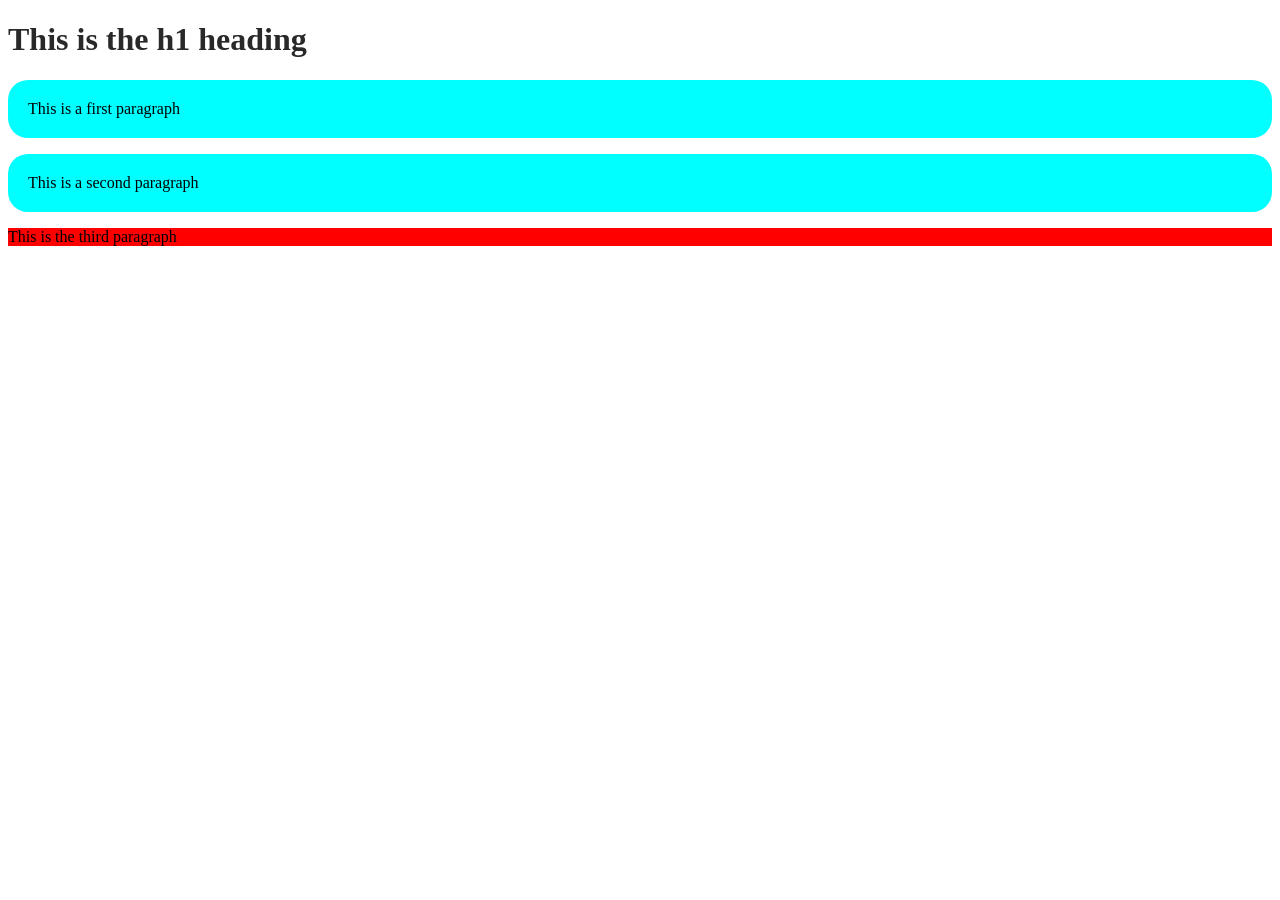
<file: gettingstarted.html>
<!DOCTYPE html>
<html>

<head>
    <title>Example website HTML and CSS</title>
    <link href="gettingstarted.css" rel="stylesheet" type="text/css" />
</head>

<body>
    <h1>This is the h1 heading</h1>
    <p class="prettyparagraph">This is a first paragraph</p>
    <p class="prettyparagraph">This is a second paragraph</p>
    <p id="superimportantparagraph">This is the third paragraph</p>
</body>

</html>
</file>
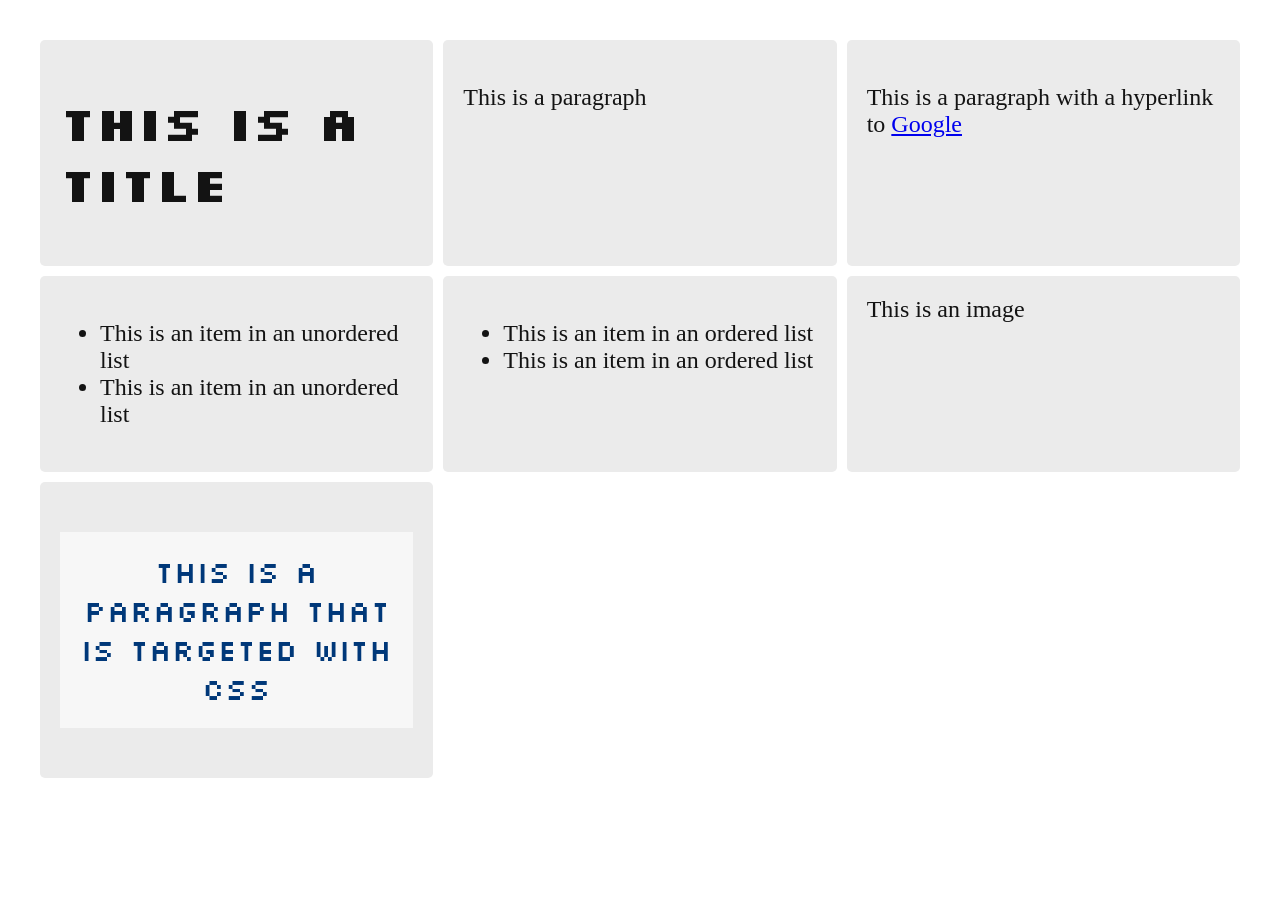
<file: grid.html>
<!DOCTYPE html>
<html>

<head>
	<title>Example website HTML and CSS</title>
	<link href="grid.css" rel="stylesheet" type="text/css" />
	<link rel="preconnect" href="https://fonts.googleapis.com">
	<link rel="preconnect" href="https://fonts.gstatic.com" crossorigin>
	<link href="https://fonts.googleapis.com/css2?family=Silkscreen:wght@400;700&display=swap" rel="stylesheet">
</head>

<body>
	<div class="wrapper">
		<div class="box a">
			<h1>This is a title</h1>
		</div>
		<div class="box b">
			<p>This is a paragraph</p>
		</div>
		<div class="box c">
			<p>This is a paragraph with a hyperlink to <a href="https://www.google.be">Google</a></p>
		</div>
		<div class="box d">
			<ul>
				<li>This is an item in an unordered list</li>
				<li>This is an item in an unordered list</li>
			</ul>
		</div>
		<div class="box e">
			<ul>
				<li>This is an item in an ordered list</li>
				<li>This is an item in an ordered list</li>
			</ul>
		</div>
		<div class="box f">
			<div>This is an image</div>
			<div></div>
		</div>
		<div class="box">
			<p class="coolparagraph">This is a paragraph that is targeted with CSS</p>
		</div>
	</div>
</body>

</html>
</file>
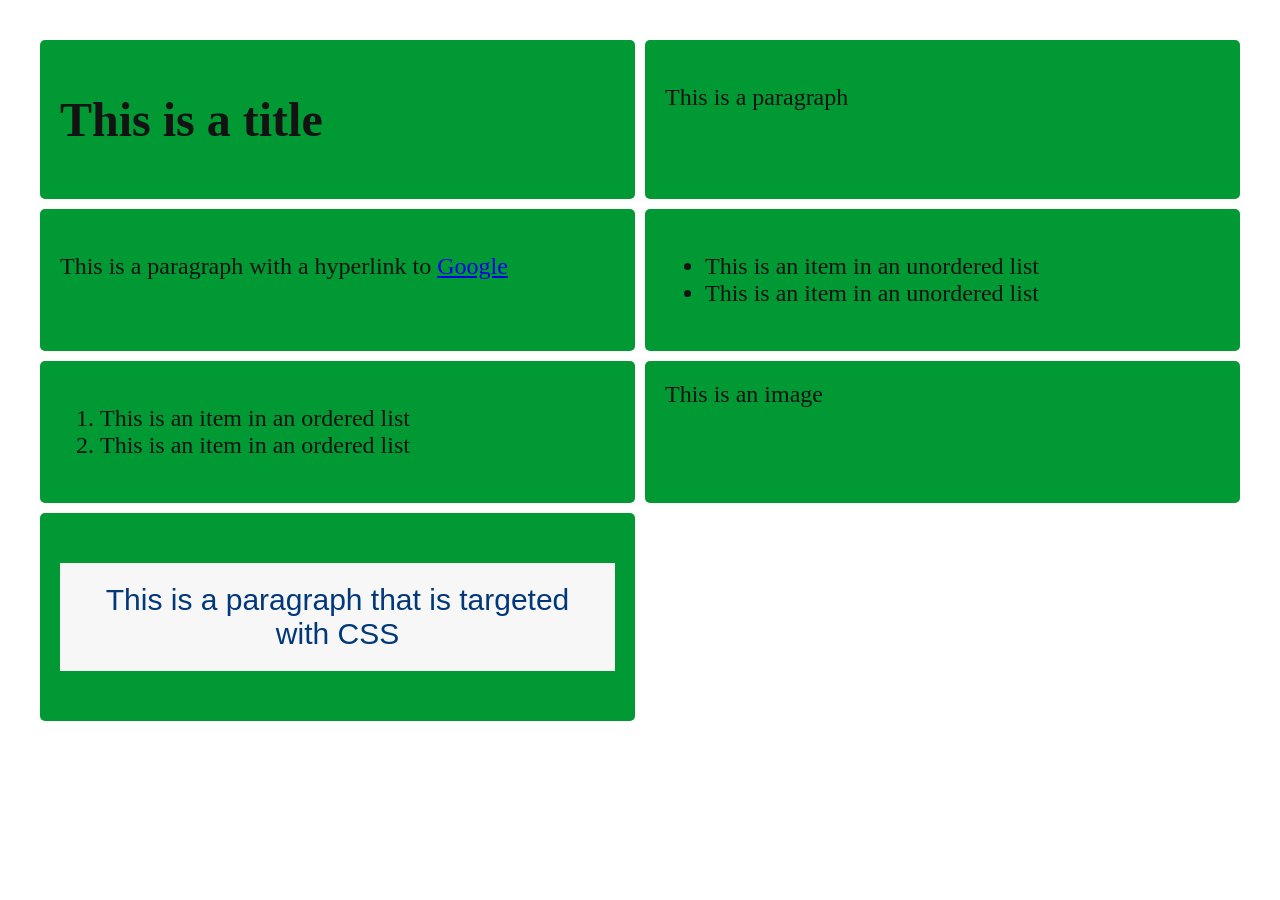
<file: grid_and_mediaquery.html>
<!DOCTYPE html>
<html>

<head>
	<title>Example website HTML and CSS</title>
	<link href="grid_and_mediaquery.css" rel="stylesheet" type="text/css" />
</head>

<body>
	<div class="wrapper">
		<div class="box a">
			<h1>This is a title</h1>
		</div>
		<div class="box b">
			<p>This is a paragraph</p>
		</div>
		<div class="box c">
			<p>This is a paragraph with a hyperlink to <a href="https://www.google.be">Google</a></p>
		</div>
		<div class="box d">
			<ul>
				<li>This is an item in an unordered list</li>
				<li>This is an item in an unordered list</li>
			</ul>
		</div>
		<div class="box e">
			<ol>
				<li>This is an item in an ordered list</li>
				<li>This is an item in an ordered list</li>
			</ol>
		</div>
		<div class="box f">
			<div>This is an image</div>
			<div></div>
		</div>
		<div class="box">
			<p class="coolparagraph">This is a paragraph that is targeted with CSS</p>
		</div>
	</div>
</body>

</html>
</file>
<file: gettingstarted.css>
h1{
  color: #292929;
}

.prettyparagraph{
  background-color: aqua;
  border-radius: 20px;
  padding: 20px;
}

#superimportantparagraph{
  background-color: red;
}
</file>
<file: grid.css>
body {
  margin: 40px;
}

.wrapper {
  display: grid;
  grid-template-columns: 1fr 1fr 1fr;
  grid-gap: 10px;
  background-color: #fff;
  color: #444;
}

h1{
  font-family: 'Silkscreen', cursive;
}

.box {
  background-color: rgb(235, 235, 235);
  color: rgb(19, 19, 19);
  border-radius: 5px;
  padding: 20px;
  font-size: 150%;
}

.coolparagraph {
  padding: 20px;
  background-color: rgb(247, 247, 247);
  color: rgb(0, 56, 121);
  max-width: 800px;
  font-family: 'Silkscreen', cursive;
  font-size: 30px;
  text-align: center;
}
</file>
<file: grid_and_mediaquery.css>
body {
  margin: 40px;
}

.wrapper {
  display: grid;
  grid-template-columns: 1fr;
  grid-gap: 10px;
  background-color: #fff;
  color: #444;
}

.box {
  background-color: rgb(235, 235, 235);
  color: rgb(19, 19, 19);
  border-radius: 5px;
  padding: 20px;
  font-size: 150%;
}


@media only screen and (min-width: 1000px) {
  .wrapper {
    grid-template-columns: 1fr 1fr;
  }

  .box {
    background-color: rgb(0, 153, 51);
  }
}

@media only screen and (min-width: 1400px) {
  .wrapper {
    grid-template-columns: 1fr 1fr 1fr;
  }
}


.coolparagraph {
  padding: 20px;
  background-color: rgb(247, 247, 247);
  color: rgb(0, 56, 121);
  max-width: 800px;
  font-family: Impact, Haettenschweiler, 'Arial Narrow Bold', sans-serif;
  font-size: 30px;
  text-align: center;
}

img{max-width: 300px;}
</file>
